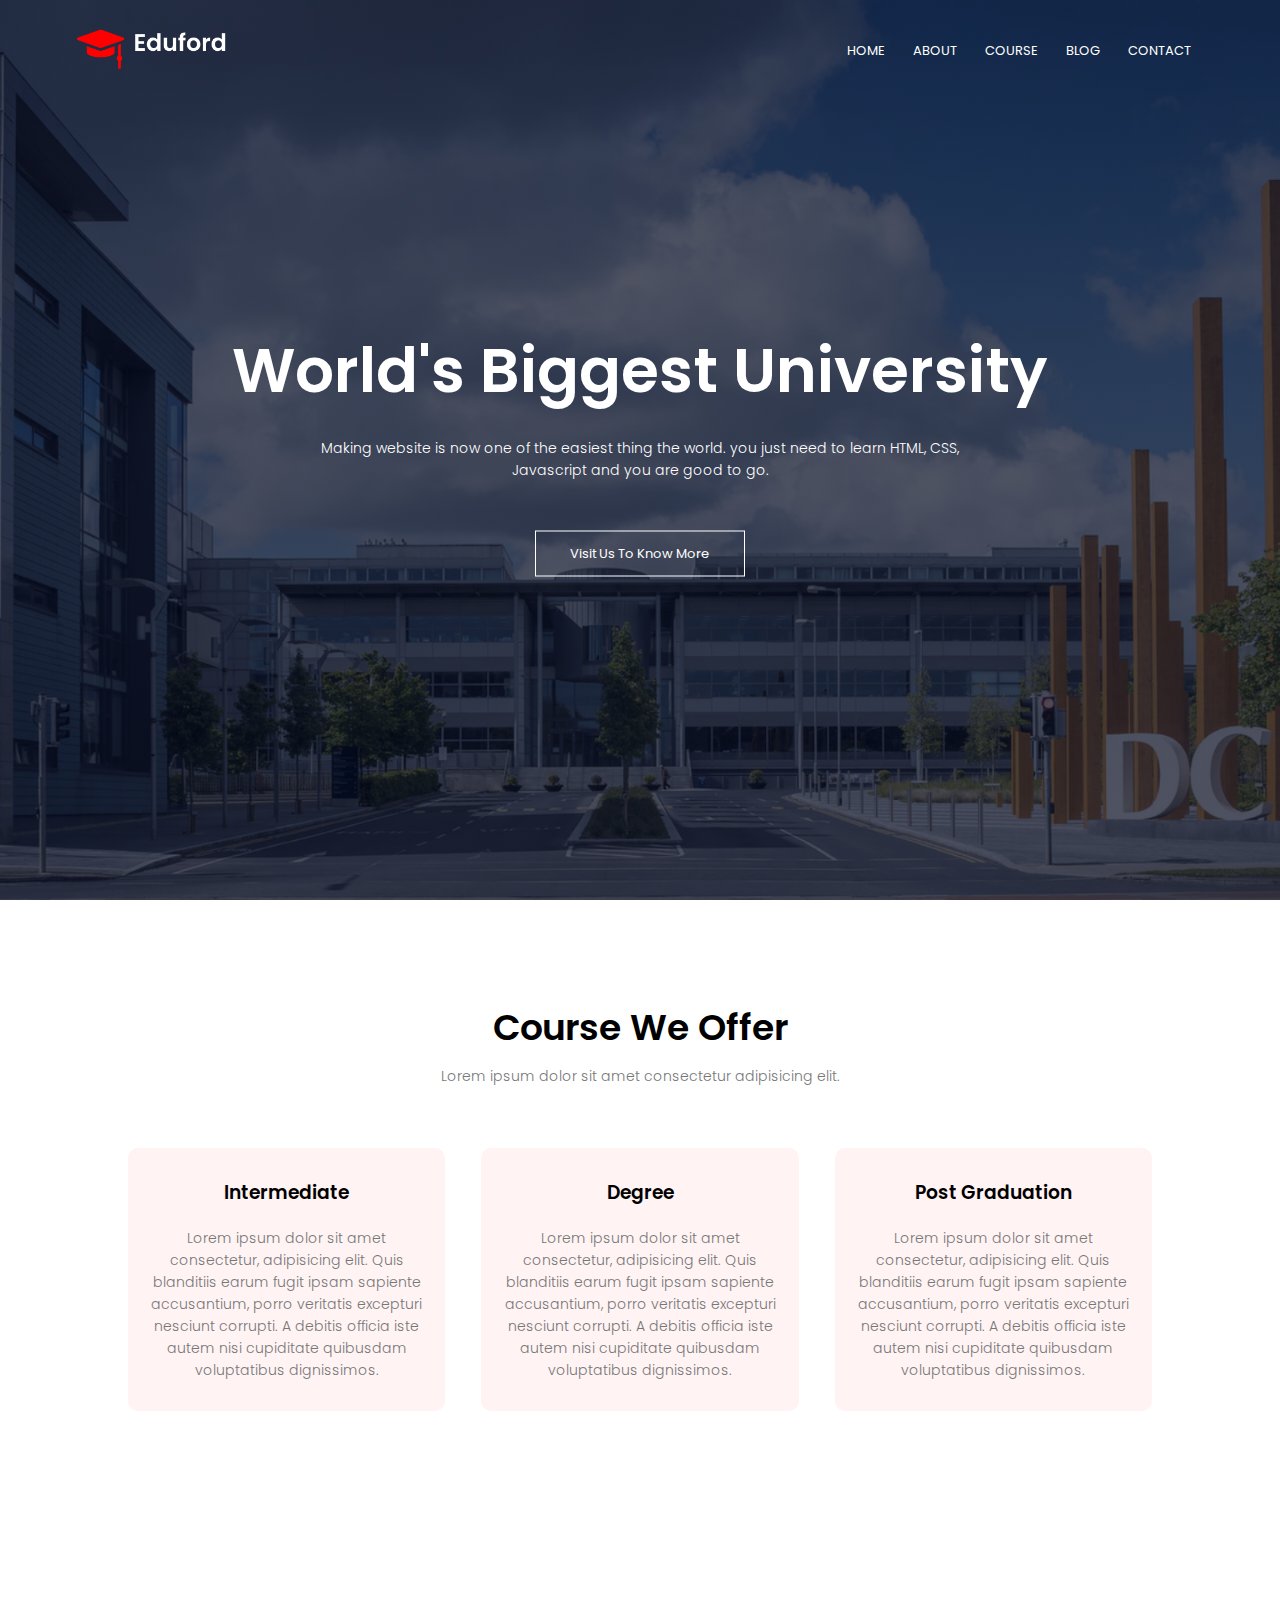
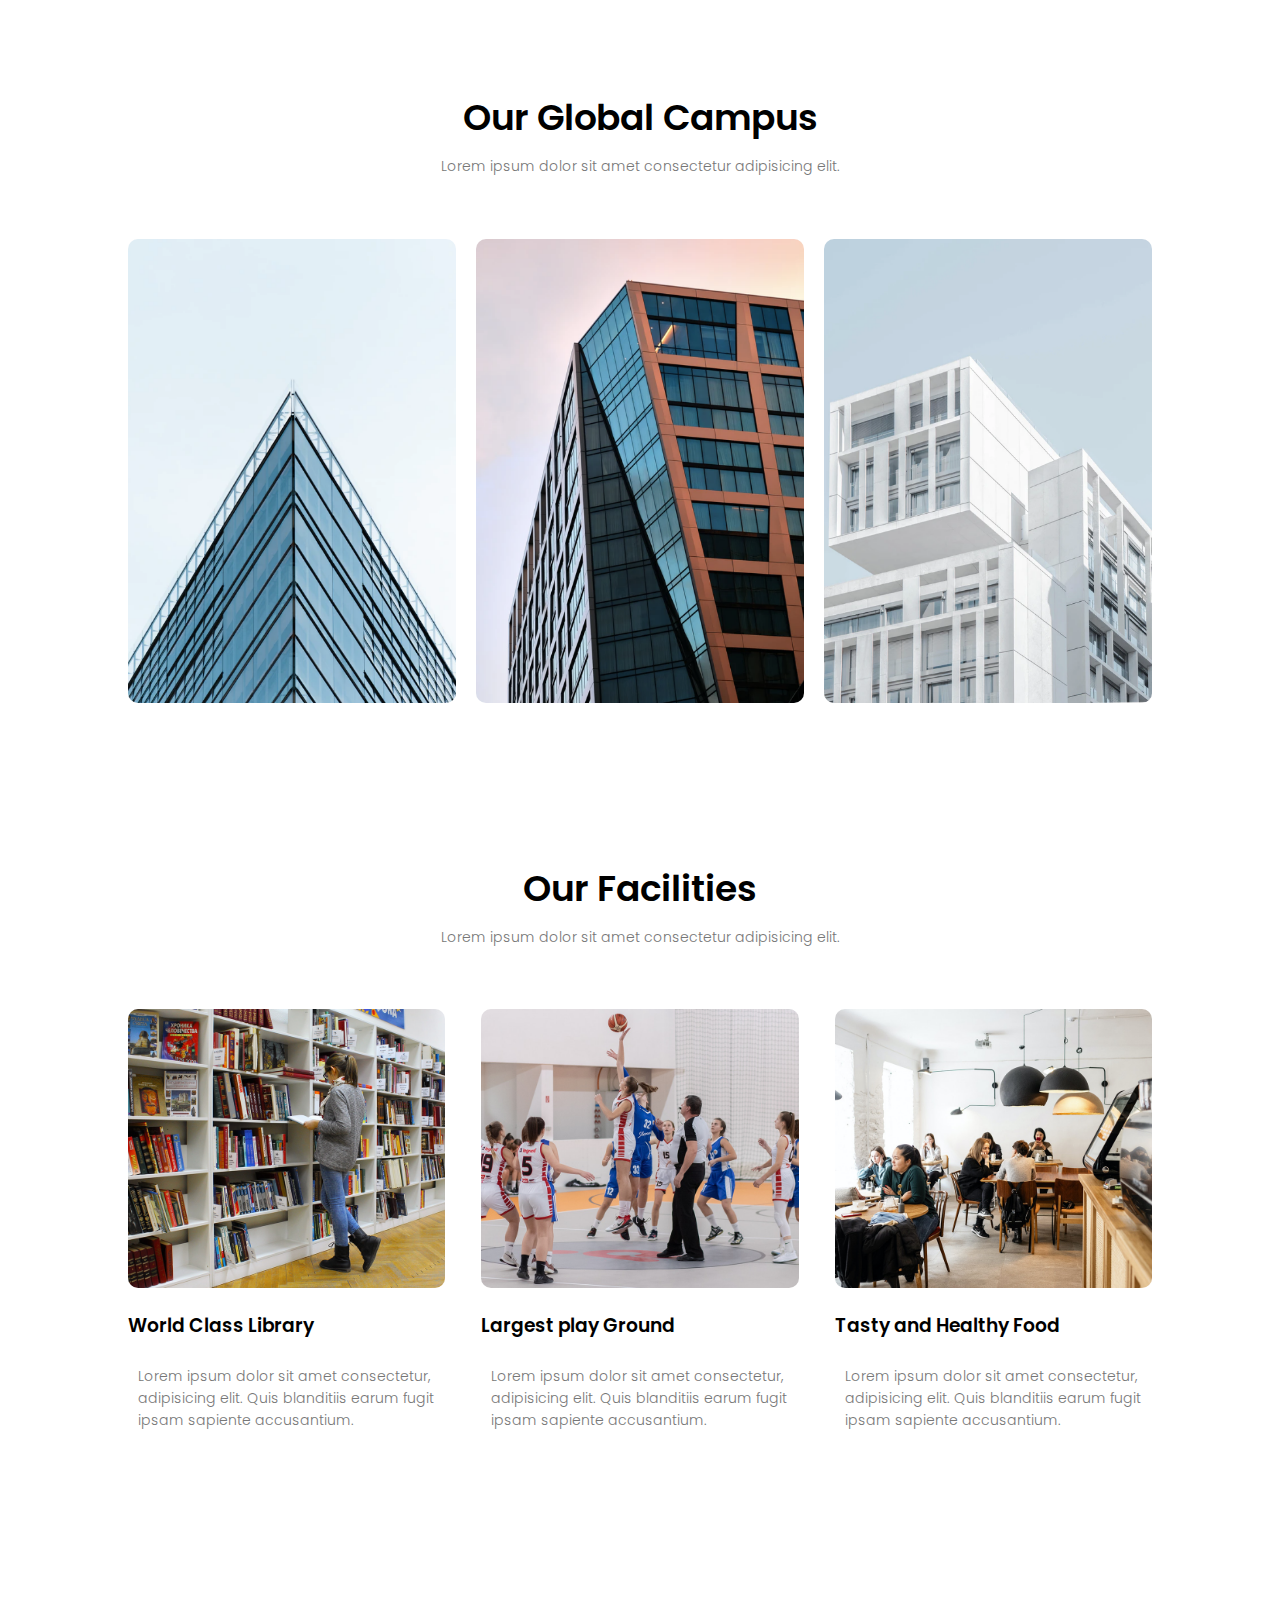
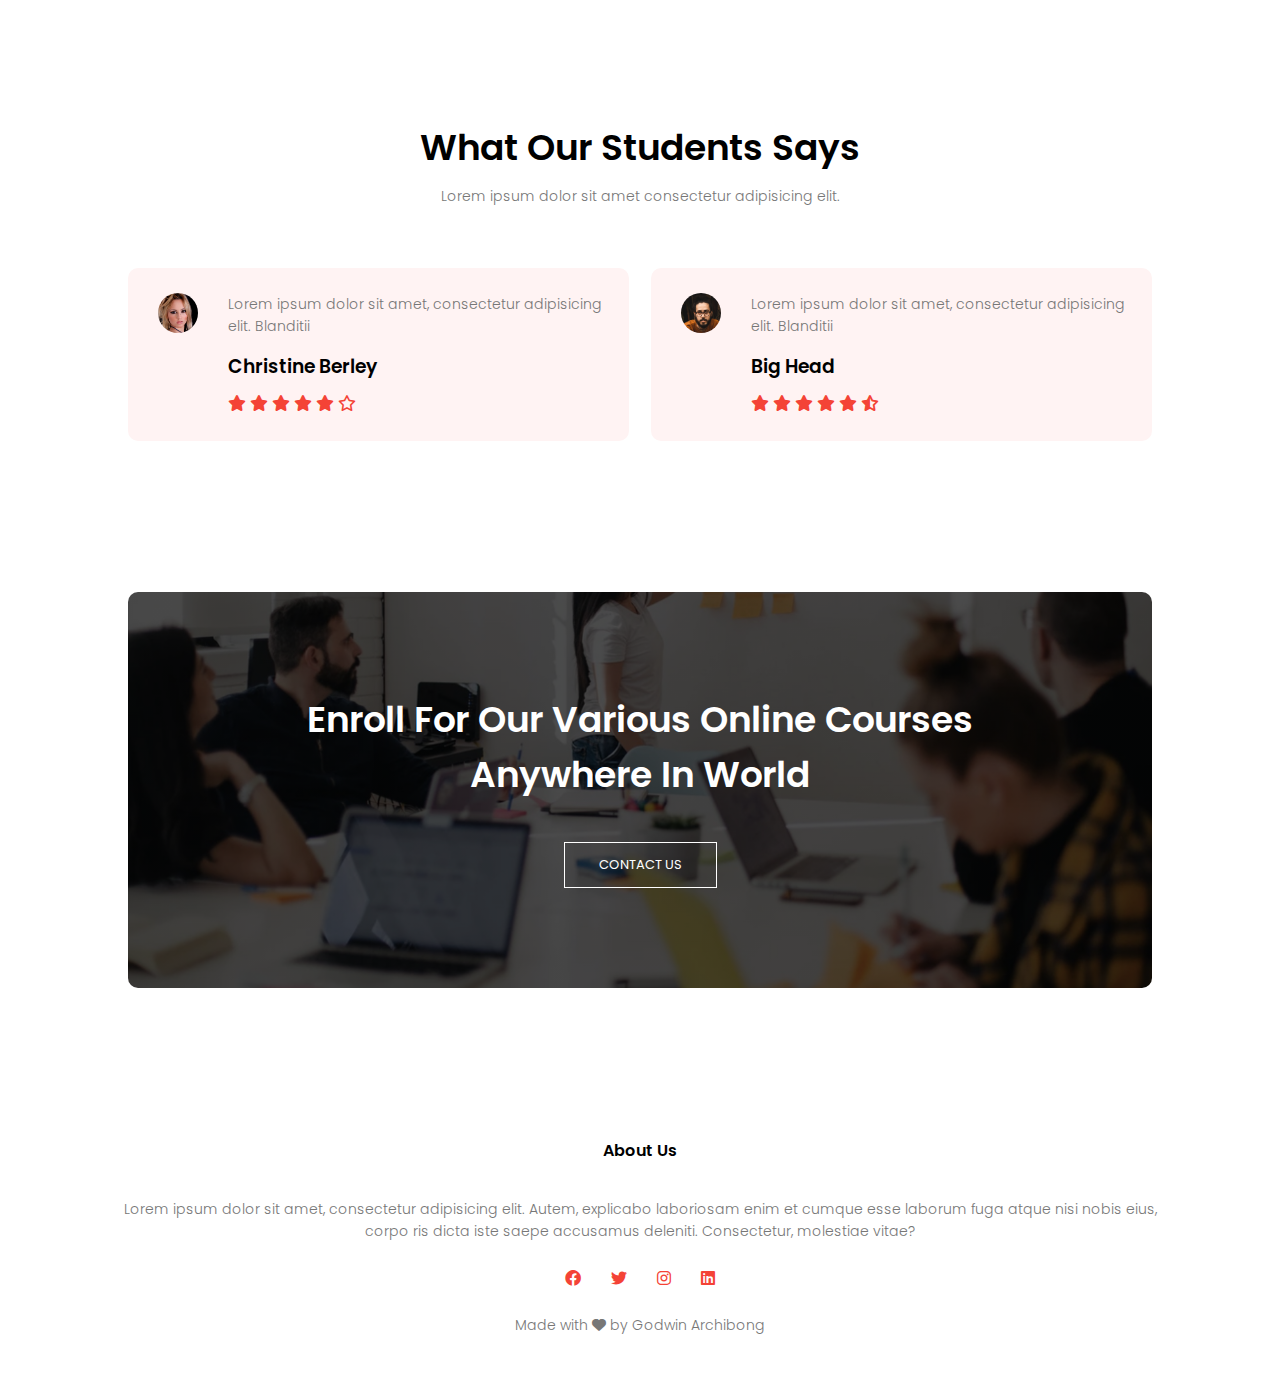
<file: index.html>
<!DOCTYPE html>
<html lang="en">
<head>
    <meta charset="UTF-8">
    <meta http-equiv="X-UA-Compatible" content="IE=edge">
    <meta name="viewport" content="width=device-width, initial-scale=1.0">
    <link rel="stylesheet" href="/style.css">
    <link rel="stylesheet" href="/all.css">
    <title>Ochiwin Uni</title>
</head>
<body>
    <section class="header">
        <nav>
            <a href="index.html"><img src="/img/logo.png" ></a>
            <div class="nav-links" id="navLinks">
                <i class="fa fa-xmark" onclick="hideMenu()"></i>
                <ul>
                    <li><a href="index.html">HOME</a></li>
                    <li><a href="about.html">ABOUT</a></li>
                    <li><a href="course.html">COURSE</a></li>
                    <li><a href="Blog.html">BLOG</a></li>
                    <li><a href="Contact.html">CONTACT</a></li>
                </ul>
            </div>
            <i class="fa fa-bars" onclick="showMenu()" ></i>
        </nav>
        <!--NAV CLOSING----------->

        <div class="text-box">
            <h1>World's Biggest University</h1>
            <p>
                Making website is now one of the easiest thing the world. you
                just need to learn HTML, CSS, <br> Javascript and you are good to go.

            </p>
            <a href="" class="hero-btn">Visit Us To Know More</a>
        </div>
    </section>

    <!-- ----course -->

    <section class="course">
        <h1>Course We Offer</h1>
        <p>Lorem ipsum dolor sit amet consectetur adipisicing elit. </p>

        <div class="row">
            <div class="course-col">
                <h3>Intermediate</h3>
                <p>
                    Lorem ipsum dolor sit amet consectetur,
                     adipisicing elit. Quis blanditiis earum fugit ipsam sapiente accusantium,
                      porro veritatis excepturi nesciunt corrupti. 
                      A debitis officia iste autem nisi cupiditate quibusdam voluptatibus dignissimos.
                </p>
            </div>

            <div class="course-col">
                <h3>Degree</h3>
                <p>
                    Lorem ipsum dolor sit amet consectetur,
                     adipisicing elit. Quis blanditiis earum fugit ipsam sapiente accusantium,
                      porro veritatis excepturi nesciunt corrupti. 
                      A debitis officia iste autem nisi cupiditate quibusdam voluptatibus dignissimos.
                </p>
            </div>

            <div class="course-col">
                <h3>Post Graduation</h3>
                <p>
                    Lorem ipsum dolor sit amet consectetur,
                     adipisicing elit. Quis blanditiis earum fugit ipsam sapiente accusantium,
                      porro veritatis excepturi nesciunt corrupti. 
                      A debitis officia iste autem nisi cupiditate quibusdam voluptatibus dignissimos.
                </p>
            </div>
        </div>
    </section>

    <!-- -----Campus---- -->

    <section class="campus"> 
        <h1>Our Global Campus</h1>
        <p>Lorem ipsum dolor sit amet consectetur adipisicing elit. </p>

        <div class="row">
            <div class="campus-col">
                <img src="/img/london.png" >
                <div class="layer">
                    <h3>IKEJA</h3>
                </div>
            </div>

            <div class="campus-col">
                <img src="/img/newyork.png" >
                <div class="layer">
                    <h3>FESTAC</h3>
                </div>
            </div>

            <div class="campus-col">
                <img src="/img/washington.png" >
                <div class="layer">
                    <h3>AJAH</h3>
                </div>
            </div>
        </div>

    </section>

    <!-- ----Facilities------------ -->

    <section class="facilities">
        <h1>Our Facilities</h1>
        <p>Lorem ipsum dolor sit amet consectetur adipisicing elit. </p>

        <div class="row">
            <div class="facilities-col">
                <img src="/img/library.png" >
                <h3>World Class Library</h3>
                <p>
                    Lorem ipsum dolor sit amet consectetur,
                     adipisicing elit. Quis blanditiis earum fugit ipsam sapiente accusantium. </p>
            </div>

            <div class="facilities-col">
                <img src="/img/basketball.png" >
                <h3>Largest play Ground</h3>
                <p>
                    Lorem ipsum dolor sit amet consectetur,
                     adipisicing elit. Quis blanditiis earum fugit ipsam sapiente accusantium. </p>
            </div>

            <div class="facilities-col">
                <img src="/img/cafeteria.png" >
                <h3>Tasty and Healthy Food</h3>
                <p>
                    Lorem ipsum dolor sit amet consectetur,
                     adipisicing elit. Quis blanditiis earum fugit ipsam sapiente accusantium. </p>
            </div>
        </div>
    </section>

    <!-- --===testimoials===--- -->

    <section class="testimonials">
        <h1>What Our Students Says</h1>
        <p>Lorem ipsum dolor sit amet consectetur adipisicing elit. </p>

        <div class="row">
            <div class="testimonial-col">
                <img src="img/user1.jpg">
                <div>
                    <p>
                        Lorem ipsum dolor sit amet, consectetur adipisicing elit. Blanditii

                    </p>
                    <h3>Christine Berley</h3>
                    <i class="fa-solid fa-star"></i>
                    <i class="fa-solid fa-star"></i>
                    <i class="fa-solid fa-star"></i>
                    <i class="fa-solid fa-star"></i>
                    <i class="fa-solid fa-star"></i>
                    <i class="fa-regular fa-star"></i>
                </div>
            </div>

            <div class="testimonial-col">
                <img src="img/user2.jpg">
                <div>
                    <p>
                        Lorem ipsum dolor sit amet, consectetur adipisicing elit. Blanditii

                    </p>
                    <h3>Big Head</h3>
                    <i class="fa-solid fa-star"></i>
                    <i class="fa-solid fa-star"></i>
                    <i class="fa-solid fa-star"></i>
                    <i class="fa-solid fa-star"></i>
                    <i class="fa-solid fa-star"></i>
                    <i class="fa-solid fa-star-half-stroke"></i>
                </div>
            </div>
        </div>

    </section>

    <!-- ----Call To Action----- -->

    <section class="cta">
        <h1>Enroll For Our Various Online Courses <br> Anywhere In
            World
        </h1>
        <a href="" class="hero-btn">CONTACT US</a>
    </section>


    <!-- -------Footer----- -->

    <section class="footer">
        <h4>About Us</h4>
        <p>
            Lorem ipsum dolor sit amet, consectetur adipisicing elit. Autem, explicabo laboriosam enim et cumque  esse laborum fuga atque nisi nobis eius, <br> corpo
            ris dicta iste saepe accusamus deleniti. Consectetur, molestiae vitae?
        </p>

        <div class="icons">
            <i class="fa-brands fa-facebook"></i>
            <i class="fa-brands fa-twitter"></i>
            <i class="fa-brands fa-instagram"></i>
            <i class="fa-brands fa-linkedin"></i>
        </div>
        <p>Made with <i class="fa-solid fa-heart"></i> by Godwin Archibong</p>
    </section>
    










<!----JavaScript for Toggle Menu---->

    <script>
        var navLinks = document.getElementById("navLinks");

        function showMenu(){
            navLinks.style.right = "0";
        }

        
        function hideMenu(){
            navLinks.style.right = "-200px";
        }
    </script>
</body>
</html>
</file>
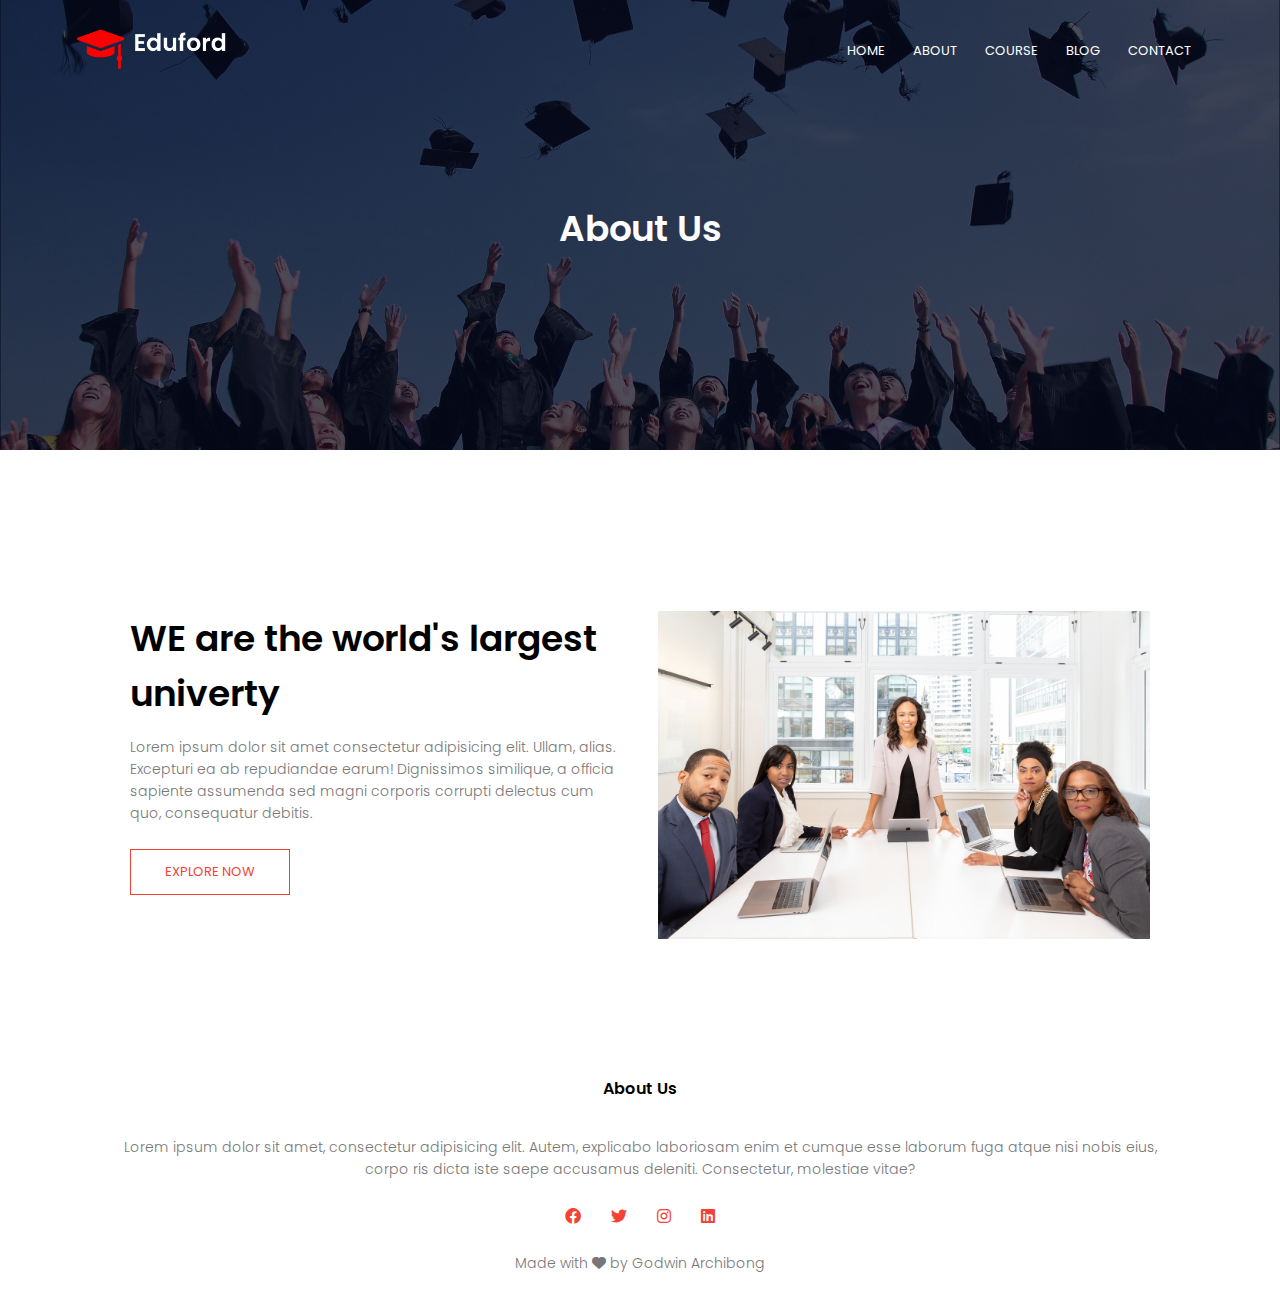
<file: About.html>
<!DOCTYPE html>
<html lang="en">
<head>
    <meta charset="UTF-8">
    <meta http-equiv="X-UA-Compatible" content="IE=edge">
    <meta name="viewport" content="width=device-width, initial-scale=1.0">
    <link rel="stylesheet" href="/style.css">
    <link rel="stylesheet" href="/all.css">
    <title>Ochiwin Uni/About Us</title>
</head>
<body>
    <section class="sub-header">
        <nav>
            <a href="index.html"><img src="/img/logo.png" ></a>
            <div class="nav-links" id="navLinks">
                <i class="fa fa-xmark" onclick="hideMenu()"></i>
                <ul>
                    <li><a href="index.html">HOME</a></li>
                    <li><a href="">ABOUT</a></li>
                    <li><a href="course.html">COURSE</a></li>
                    <li><a href="Blog.html">BLOG</a></li>
                    <li><a href="Contact.html">CONTACT</a></li>
                </ul>
            </div>
            <i class="fa fa-bars" onclick="showMenu()" ></i>
        </nav>
        <!--NAV CLOSING----------->
        <h1>About Us</h1>
    </section>

    <section class="about-us">
        <div class="row">
            <div class="about-col"> 
                <h1>WE are the world's largest univerty</h1>
                <p>
                    Lorem ipsum dolor sit amet consectetur adipisicing elit. Ullam, alias.
                     Excepturi ea ab repudiandae earum! Dignissimos similique,
                     a officia sapiente assumenda sed magni corporis corrupti delectus cum quo,
                      consequatur debitis.
                </p>
                <a href="" class="hero-btn red-btn">EXPLORE NOW</a>
            </div>

            <div class="about-col">
                <img src="img/about.jpg" >
            </div>
        </div>
    </section>



    <!-- -------Footer----- -->

    <section class="footer">
        <h4>About Us</h4>
        <p>
            Lorem ipsum dolor sit amet, consectetur adipisicing elit. Autem, explicabo laboriosam enim et cumque  esse laborum fuga atque nisi nobis eius, <br> corpo
            ris dicta iste saepe accusamus deleniti. Consectetur, molestiae vitae?
        </p>

        <div class="icons">
            <i class="fa-brands fa-facebook"></i>
            <i class="fa-brands fa-twitter"></i>
            <i class="fa-brands fa-instagram"></i>
            <i class="fa-brands fa-linkedin"></i>
        </div>
        <p>Made with <i class="fa-solid fa-heart"></i> by Godwin Archibong</p>
    </section>
    










<!----JavaScript for Toggle Menu---->

    <script>
        var navLinks = document.getElementById("navLinks");

        function showMenu(){
            navLinks.style.right = "0";
        }

        
        function hideMenu(){
            navLinks.style.right = "-200px";
        }
    </script>
</body>
</html>
</file>
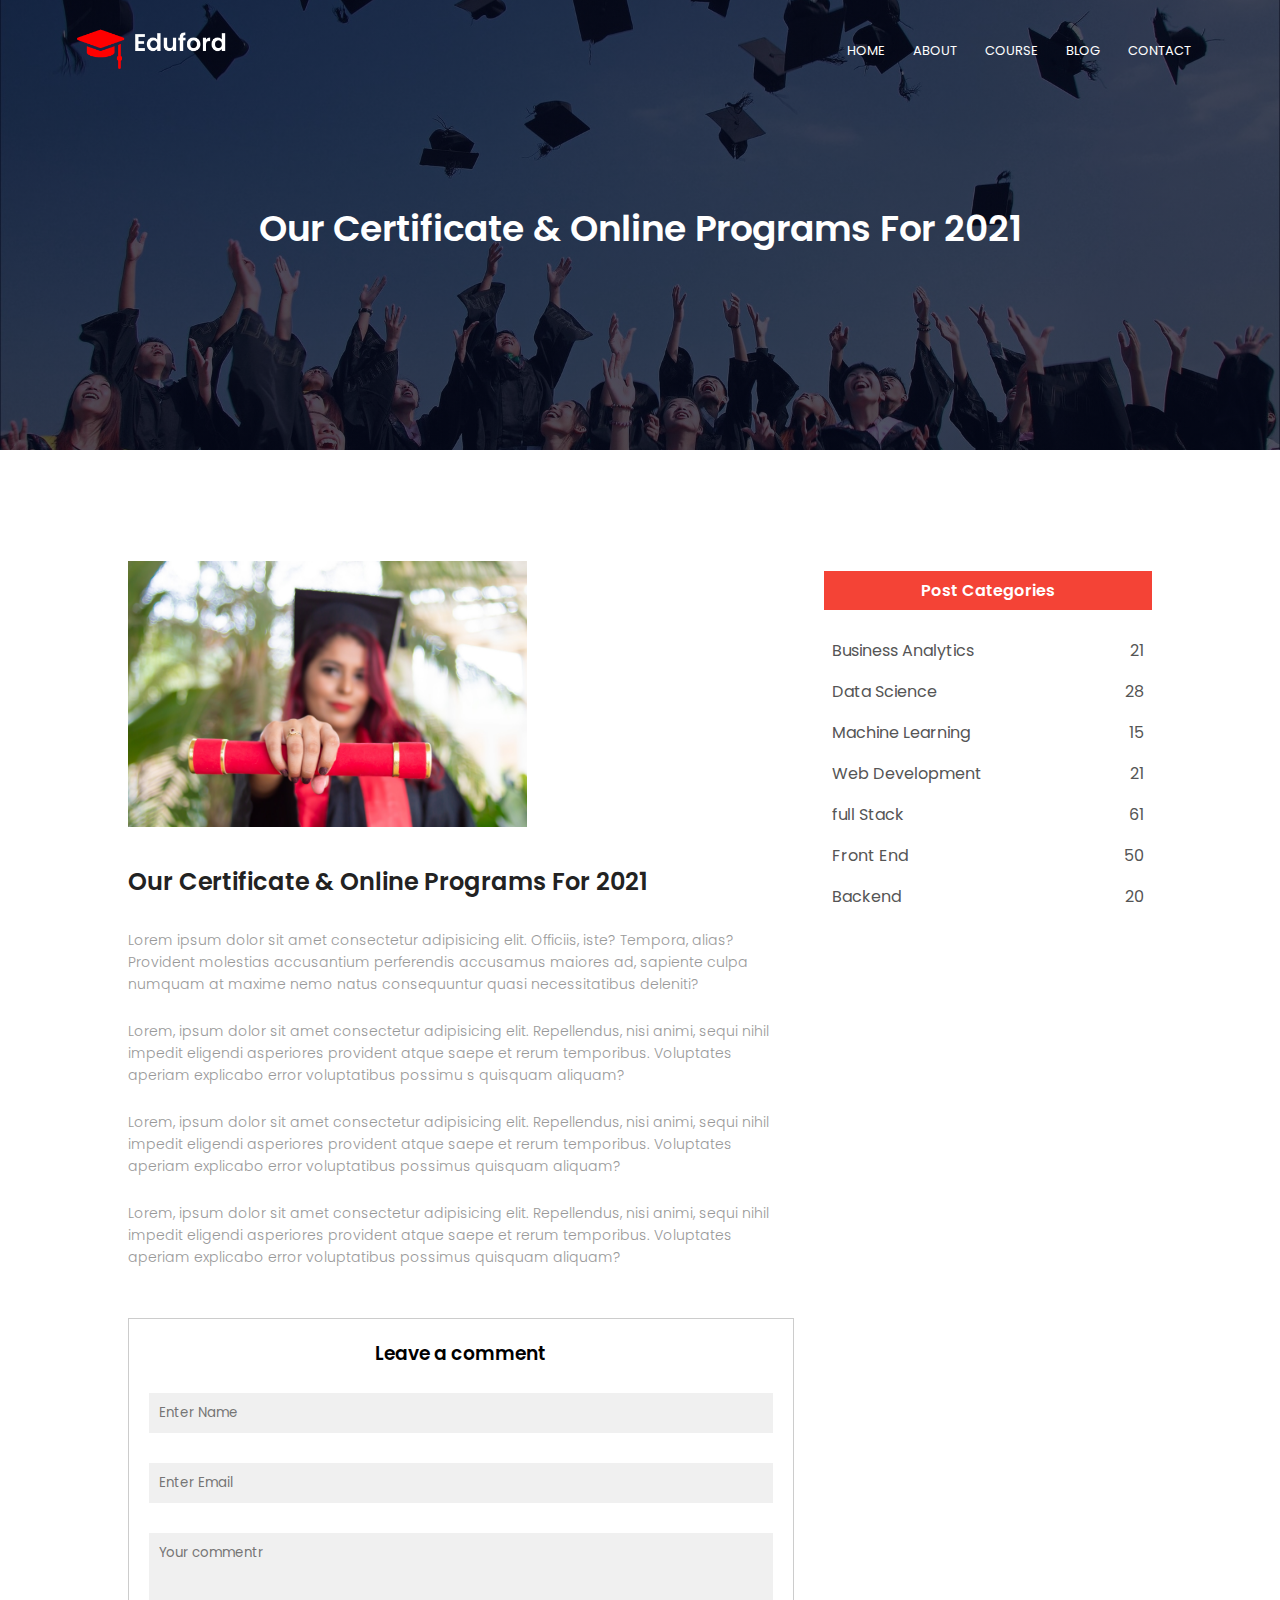
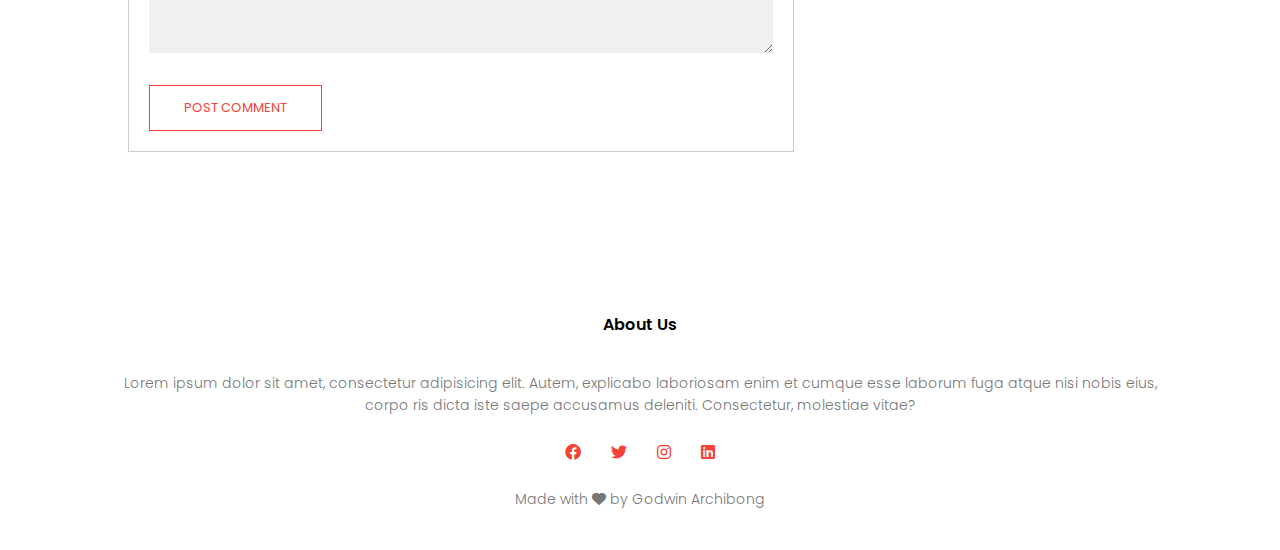
<file: Blog.html>
<!DOCTYPE html>
<html lang="en">
<head>
    <meta charset="UTF-8">
    <meta http-equiv="X-UA-Compatible" content="IE=edge">
    <meta name="viewport" content="width=device-width, initial-scale=1.0">
    <link rel="stylesheet" href="/style.css">
    <link rel="stylesheet" href="/all.css">
    <title>Ochiwin Uni/About Us</title>
</head>
<body>
    <section class="sub-header">
        <nav>
            <a href="index.html"><img src="/img/logo.png" ></a>
            <div class="nav-links" id="navLinks">
                <i class="fa fa-xmark" onclick="hideMenu()"></i>
                <ul>
                    <li><a href="index.html">HOME</a></li>
                    <li><a href="About.html">ABOUT</a></li>
                    <li><a href="course.html">COURSE</a></li>
                    <li><a href="Blog.html">BLOG</a></li>
                    <li><a href="Contact.html">CONTACT</a></li>
                </ul>
            </div>
            <i class="fa fa-bars" onclick="showMenu()" ></i>
        </nav>
        <!--NAV CLOSING----------->
        <h1>Our Certificate & Online Programs For 2021 </h1>

    </section>

    <!-- ------blog page content------- -->

    <section class="blog-content">
        <div class="row">
            <div class="blog-left">
                <img src="img/certificate.jpg" >
                <h2>Our Certificate & Online Programs For 2021</h2>
                <p>
                    Lorem ipsum dolor sit amet consectetur adipisicing elit.
                     Officiis, iste? Tempora, alias?
                     Provident molestias accusantium perferendis accusamus maiores ad, 
                    sapiente culpa numquam at maxime nemo natus consequuntur 
                    quasi necessitatibus deleniti?
                </p>
                <br>
                <p>
                    Lorem, ipsum dolor sit amet consectetur adipisicing elit.
                     Repellendus, nisi animi, sequi nihil
                     impedit eligendi asperiores provident atque saepe et
                      rerum temporibus.
                     Voluptates aperiam explicabo error voluptatibus possimu
                     s quisquam aliquam?
                </p>
                <br>
                <p>
                    Lorem, ipsum dolor sit amet consectetur adipisicing elit.
                     Repellendus, nisi animi, sequi nihil
                     impedit eligendi asperiores provident atque saepe 
                     et rerum temporibus.
                     Voluptates aperiam explicabo error voluptatibus
                      possimus quisquam aliquam?
                </p>
                <br>
                <p>
                    Lorem, ipsum dolor sit amet consectetur adipisicing elit.
                     Repellendus, nisi animi, sequi nihil
                     impedit eligendi asperiores provident atque saepe et
                      rerum temporibus.
                     Voluptates aperiam explicabo error voluptatibus
                      possimus quisquam aliquam?
                </p>

                <div class="comment-box">
                    <h3>Leave a comment</h3>

                    <form class="comment-form">
                        <input type="text" placeholder="Enter Name">
                        <input type="email" placeholder="Enter Email">
                        <textarea rows="5" placeholder="Your commentr"></textarea>
                        <button type="submit" class="hero-btn red-btn">POST COMMENT</button>
                    </form>
                </div>
            </div>

            <div class="blog-right">
                <h3>Post Categories</h3>
                <div>
                    <span>Business Analytics</span>
                    <span>21</span>
                </div>
                <div>
                    <span>Data Science</span>
                    <span>28</span>
                </div>
                <div>
                    <span>Machine Learning</span>
                    <span>15</span>
                </div>
                <div>
                    <span>Web Development</span>
                    <span>21</span>
                </div>
                <div>
                    <span>full Stack</span>
                    <span>61</span>
                </div>
                <div>
                    <span>Front End</span>
                    <span>50</span>
                </div>
                <div>
                    <span>Backend </span>
                    <span>20</span>
                </div>
            </div>
        </div>
    </section>




    <!-- -------Footer----- -->

    <section class="footer">
        <h4>About Us</h4>
        <p>
            Lorem ipsum dolor sit amet, consectetur adipisicing elit. Autem, explicabo laboriosam enim et cumque  esse laborum fuga atque nisi nobis eius, <br> corpo
            ris dicta iste saepe accusamus deleniti. Consectetur, molestiae vitae?
        </p>

        <div class="icons">
            <i class="fa-brands fa-facebook"></i>
            <i class="fa-brands fa-twitter"></i>
            <i class="fa-brands fa-instagram"></i>
            <i class="fa-brands fa-linkedin"></i>
        </div>
        <p>Made with <i class="fa-solid fa-heart"></i> by Godwin Archibong</p>
    </section>
    










<!----JavaScript for Toggle Menu---->

    <script>
        var navLinks = document.getElementById("navLinks");

        function showMenu(){
            navLinks.style.right = "0";
        }

        
        function hideMenu(){
            navLinks.style.right = "-200px";
        }
    </script>
</body>
</html>
</file>
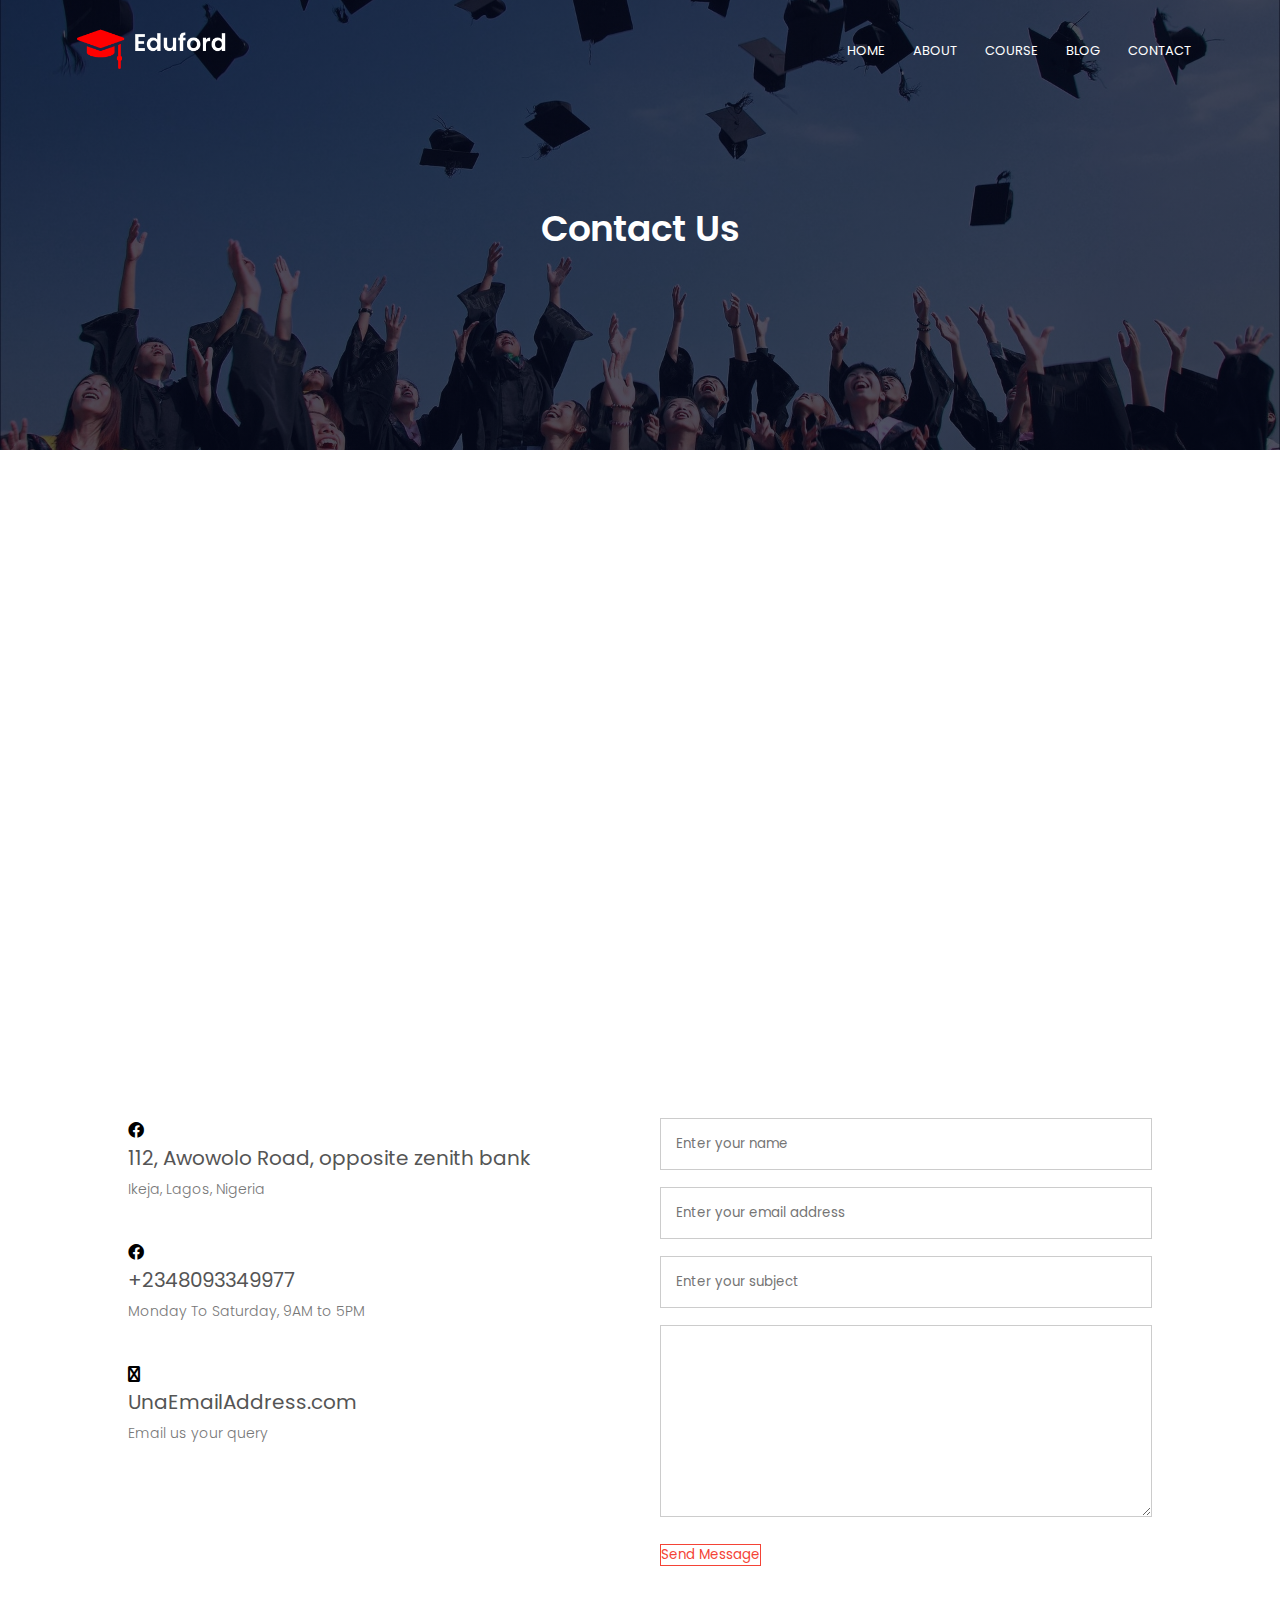
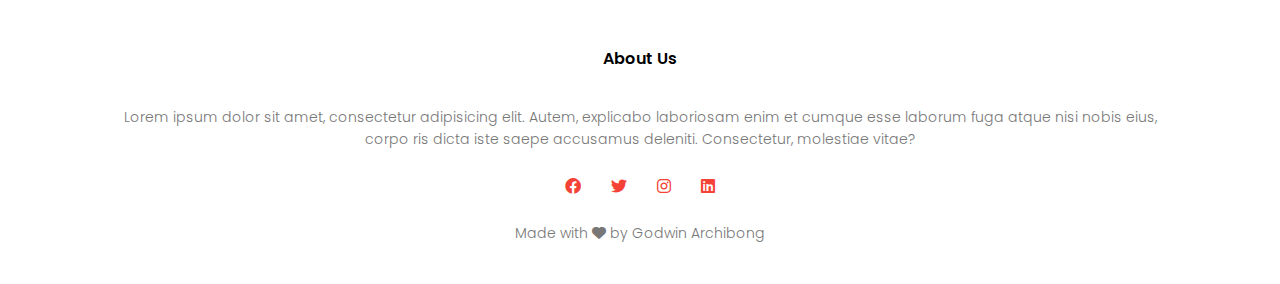
<file: Contact.html>
<!DOCTYPE html>
<html lang="en">
<head>
    <meta charset="UTF-8">
    <meta http-equiv="X-UA-Compatible" content="IE=edge">
    <meta name="viewport" content="width=device-width, initial-scale=1.0">
    <link rel="stylesheet" href="/style.css">
    <link rel="stylesheet" href="/all.css">
    <title>Ochiwin Uni/About Us</title>
</head>
<body>
    <section class="sub-header">
        <nav>
            <a href="index.html"><img src="/img/logo.png" ></a>
            <div class="nav-links" id="navLinks">
                <i class="fa fa-xmark" onclick="hideMenu()"></i>
                <ul>
                    <li><a href="index.html">HOME</a></li>
                    <li><a href="">ABOUT</a></li>
                    <li><a href="course.html">COURSE</a></li>
                    <li><a href="Blog.html">BLOG</a></li>
                    <li><a href="">CONTACT</a></li>
                </ul>
            </div>
            <i class="fa fa-bars" onclick="showMenu()" ></i>
        </nav>
        <!--NAV CLOSING----------->
        <h1>Contact Us</h1>
    </section>

    <!-- -------Contact Us----- -->

    <section class="location">
        <iframe src="https://www.google.com/maps/embed?pb=!1m18!1m12!1m3!1d3963.3569219654414!2d3.3426681144497623!3d6.6024905240725555!2m3!1f0!2f0!3f0!3m2!1i1024!2i768!4f13.1!3m3!1m2!1s0x103b93f0a503f4a1%3A0xb869d82f95994b81!2sNIIT%20Education%20and%20Training%20Center%2C%20Ikeja%20branch!5e0!3m2!1sen!2sng!4v1668853231111!5m2!1sen!2sng"    width="600" height="450" style="border:0;"  allowfullscreen="" loading="lazy" referrerpolicy="no-referrer-when-downgrade"></iframe>
    </section>

    <section class="contact-us">
        <div class="row">
            <div class="contact-col">
                <div>
                    <i class="fa-brands fa-facebook"></i>
                    <span><h5>112, Awowolo Road, opposite zenith bank</h5></span>
                    <p>Ikeja, Lagos, Nigeria</p>
                </div>

                <div>
                    <i class="fa-brands fa-facebook"></i>
                    <span><h5>+2348093349977</h5></span>
                    <p>Monday To Saturday, 9AM to 5PM</p>
                </div>

                <div>
                    <i class="fa-brands fa-envelope"></i>
                    <span><h5>UnaEmailAddress.com</h5></span>
                    <p>Email us your query</p>
                </div>
            </div>
            <div class="contact-col">

                <form action="formHandler.php" method="post">
                    <input type="text" name="name" placeholder="Enter your name" required>
                    <input type="email" name="email" placeholder="Enter your email address" required>
                    <input type="text" name="subject" placeholder="Enter your subject" required>
                    <textarea rows="8" name="message"></textarea>
                    <button type="submit" class="here-btn red-btn">Send Message</button>
                </form>
            </div>
        </div>
    </section>





    <!-- -------Footer----- -->

    <section class="footer">
        <h4>About Us</h4>
        <p>
            Lorem ipsum dolor sit amet, consectetur adipisicing elit. Autem, explicabo laboriosam enim et cumque  esse laborum fuga atque nisi nobis eius, <br> corpo
            ris dicta iste saepe accusamus deleniti. Consectetur, molestiae vitae?
        </p>

        <div class="icons">
            <i class="fa-brands fa-facebook"></i>
            <i class="fa-brands fa-twitter"></i>
            <i class="fa-brands fa-instagram"></i>
            <i class="fa-brands fa-linkedin"></i>
        </div>
        <p>Made with <i class="fa-solid fa-heart"></i> by Godwin Archibong</p>
    </section>
    










<!----JavaScript for Toggle Menu---->

    <script>
        var navLinks = document.getElementById("navLinks");

        function showMenu(){
            navLinks.style.right = "0";
        }

        
        function hideMenu(){
            navLinks.style.right = "-200px";
        }
    </script>
</body>
</html>
</file>
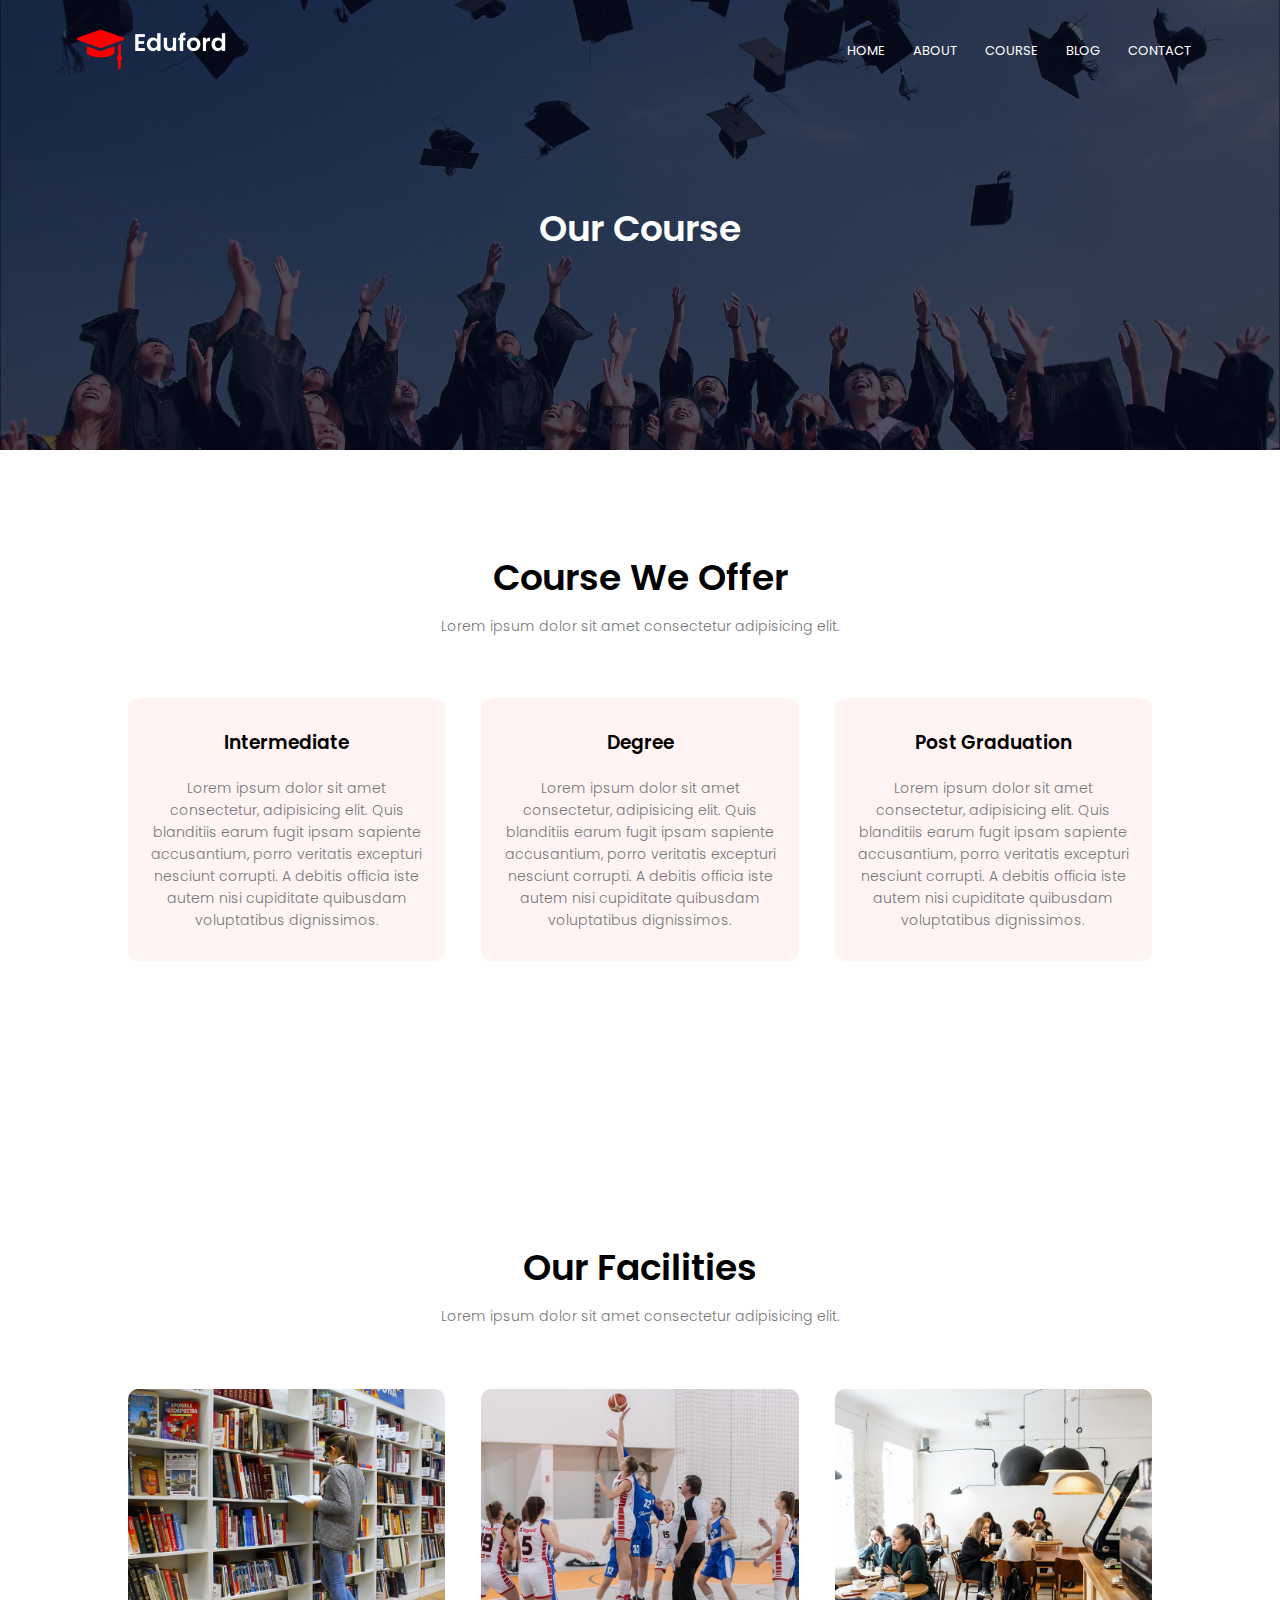
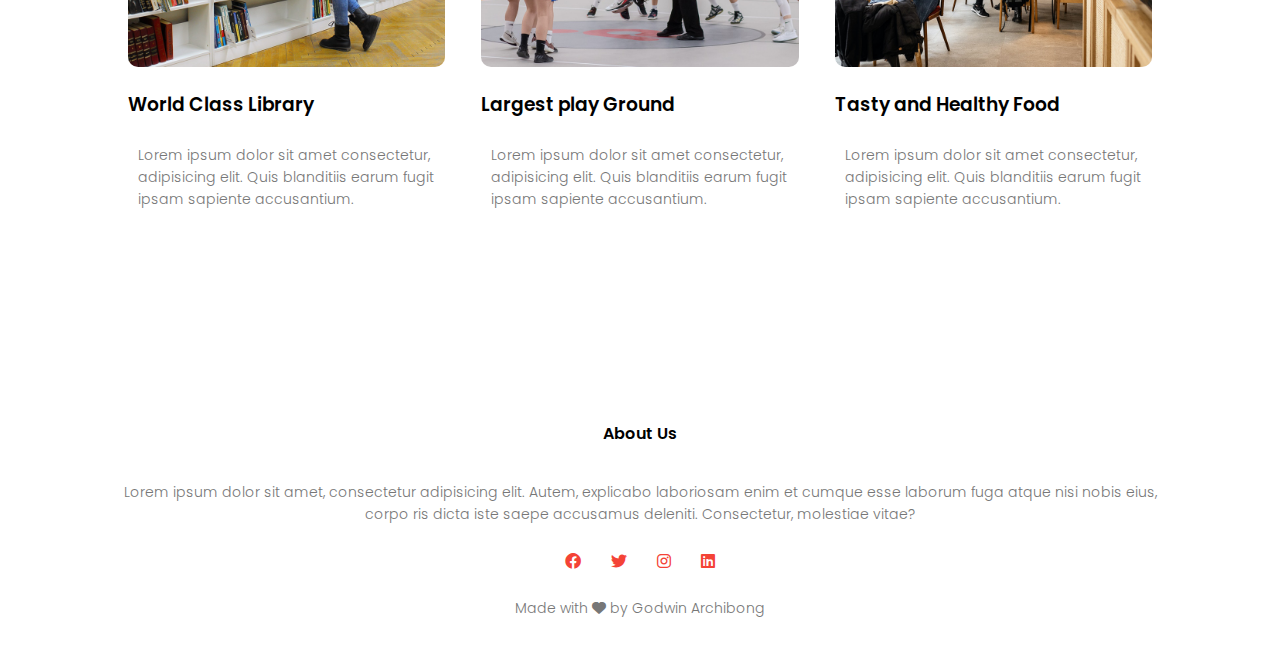
<file: course.html>
<!DOCTYPE html>
<html lang="en">
<head>
    <meta charset="UTF-8">
    <meta http-equiv="X-UA-Compatible" content="IE=edge">
    <meta name="viewport" content="width=device-width, initial-scale=1.0">
    <link rel="stylesheet" href="/style.css">
    <link rel="stylesheet" href="/all.css">
    <title>Ochiwin Uni/About Us</title>
</head>
<body>
    <section class="sub-header">
        <nav>
            <a href="index.html"><img src="/img/logo.png" ></a>
            <div class="nav-links" id="navLinks">
                <i class="fa fa-xmark" onclick="hideMenu()"></i>
                <ul>
                    <li><a href="index.html">HOME</a></li>
                    <li><a href="About.html">ABOUT</a></li>
                    <li><a href="course.html">COURSE</a></li>
                    <li><a href="Blog.html">BLOG</a></li>
                    <li><a href="Contact.html">CONTACT</a></li>
                </ul>
            </div>
            <i class="fa fa-bars" onclick="showMenu()" ></i>
        </nav>
        <!--NAV CLOSING----------->
        <h1>Our Course</h1>
    </section>

    <section class="course">
        <h1>Course We Offer</h1>
        <p>Lorem ipsum dolor sit amet consectetur adipisicing elit. </p>

        <div class="row">
            <div class="course-col">
                <h3>Intermediate</h3>
                <p>
                    Lorem ipsum dolor sit amet consectetur,
                     adipisicing elit. Quis blanditiis earum fugit ipsam sapiente accusantium,
                      porro veritatis excepturi nesciunt corrupti. 
                      A debitis officia iste autem nisi cupiditate quibusdam voluptatibus dignissimos.
                </p>
            </div>

            <div class="course-col">
                <h3>Degree</h3>
                <p>
                    Lorem ipsum dolor sit amet consectetur,
                     adipisicing elit. Quis blanditiis earum fugit ipsam sapiente accusantium,
                      porro veritatis excepturi nesciunt corrupti. 
                      A debitis officia iste autem nisi cupiditate quibusdam voluptatibus dignissimos.
                </p>
            </div>

            <div class="course-col">
                <h3>Post Graduation</h3>
                <p>
                    Lorem ipsum dolor sit amet consectetur,
                     adipisicing elit. Quis blanditiis earum fugit ipsam sapiente accusantium,
                      porro veritatis excepturi nesciunt corrupti. 
                      A debitis officia iste autem nisi cupiditate quibusdam voluptatibus dignissimos.
                </p>
            </div>
        </div>
    </section>

    <!-- ----Facilities------------ -->

    <section class="facilities">
        <h1>Our Facilities</h1>
        <p>Lorem ipsum dolor sit amet consectetur adipisicing elit. </p>

        <div class="row">
            <div class="facilities-col">
                <img src="/img/library.png" >
                <h3>World Class Library</h3>
                <p>
                    Lorem ipsum dolor sit amet consectetur,
                     adipisicing elit. Quis blanditiis earum fugit ipsam sapiente accusantium. </p>
            </div>

            <div class="facilities-col">
                <img src="/img/basketball.png" >
                <h3>Largest play Ground</h3>
                <p>
                    Lorem ipsum dolor sit amet consectetur,
                     adipisicing elit. Quis blanditiis earum fugit ipsam sapiente accusantium. </p>
            </div>

            <div class="facilities-col">
                <img src="/img/cafeteria.png" >
                <h3>Tasty and Healthy Food</h3>
                <p>
                    Lorem ipsum dolor sit amet consectetur,
                     adipisicing elit. Quis blanditiis earum fugit ipsam sapiente accusantium. </p>
            </div>
        </div>
    </section>




    <!-- -------Footer----- -->

    <section class="footer">
        <h4>About Us</h4>
        <p>
            Lorem ipsum dolor sit amet, consectetur adipisicing elit. Autem, explicabo laboriosam enim et cumque  esse laborum fuga atque nisi nobis eius, <br> corpo
            ris dicta iste saepe accusamus deleniti. Consectetur, molestiae vitae?
        </p>

        <div class="icons">
            <i class="fa-brands fa-facebook"></i>
            <i class="fa-brands fa-twitter"></i>
            <i class="fa-brands fa-instagram"></i>
            <i class="fa-brands fa-linkedin"></i>
        </div>
        <p>Made with <i class="fa-solid fa-heart"></i> by Godwin Archibong</p>
    </section>
    










<!----JavaScript for Toggle Menu---->

    <script>
        var navLinks = document.getElementById("navLinks");

        function showMenu(){
            navLinks.style.right = "0";
        }

        
        function hideMenu(){
            navLinks.style.right = "-200px";
        }
    </script>
</body>
</html>
</file>
<file: style.css>
@import url('https://fonts.googleapis.com/css2?family=Poppins:wght@300;400;500;600;700;800&display=swap');


*{
    margin: 0;
    padding: 0;
    font-family: 'poppins', sans-serif;
}

.header{
    min-height: 100vh;
    width: 100%;
    background-image: linear-gradient(rgba(4,9,30,0.7),
    rgba(4,9,30,0.7)),url(img/banner.png);
    background-position: center;
    background-size: cover;
    position: relative;
}

nav{
    display: flex;
    padding: 2% 6%;
    justify-content: space-between;
    align-items: center;
}

nav img{
    width: 150px;
}

.nav-links{
    flex: 1;
    text-align: right;
}

.nav-links ul li{
    list-style: none;
    display: inline-block;
    padding: 8px 12px;
    position: relative;
}

.nav-links ul li a{
    color: #fff;
    text-decoration: none;
    font-size: 13px;
}

.nav-links ul li::after{
    content: '';
    width: 0%;
    height: 2px;
    background: #f44336;
    display: block;
    margin: auto;
    transition: 0.5s;
}

.nav-links ul li:hover::after{
    width: 100%;
}

.text-box{
    width: 90%;
    color: #fff;
    position: absolute;
    top: 50%;
    left: 50%;
    transform: translate(-50%, -50%);
    text-align: center;
}

.text-box h1 {
    font-size: 62px;
}

.text-box p{
    margin: 10px 0 40px;
    font-size: 14px;
    color: #fff;
}

.hero-btn{
    display: inline-block;
    text-decoration: none;
    color: #fff;
    border: 1px solid #fff;
    padding: 12px 34px;
    font-size: 13px;
    background: transparent;
    position: relative;
    cursor: pointer;
}

.hero-btn:hover{
    border: 1px solid #f44336;
    background: #f44336;
    transition: 1s
}

nav .fa{
    display: none;
}

/* ----------Course------ */
.course{
    width: 80%;
    margin: auto;
    text-align: center;
    padding: 100px;
}

h1{
    font-size: 36px;
    font-weight: 600;
}

p{
    color: #777;
    font-size: 14px;
    font-weight: 300;
    line-height: 22px;
    padding: 10px;
}

.row{
    margin-top: 5%;
    display: flex;
    justify-content: space-between;
}

.course-col{
    flex-basis: 31%;
    background: #fff3f3;
    border-radius: 10px;
    margin-bottom: 5%;
    padding: 20px 12px;
    box-sizing: border-box;
    transition: 0.5s;
}

h3{
    text-align: center;
    font-weight: 600;
    margin: 10px 0;
}

.course-col:hover{
    box-shadow: 0 0 20px 0px rgba(0, 0, 0, 0.2);
}

/* -----campus----- */

.campus{
    width: 80%;
    margin: auto;
    text-align: center;
    padding-top: 10%;
}

.campus-col{
    flex-basis: 32%;
    border-radius: 10px;
    margin-bottom: 30px;
    position: relative;
    overflow: hidden;
}

.campus-col img{
    width: 100%;
    display: block;
}

.layer{
    background:transparent ;
    height: 100%;
    width: 100%;
    position:absolute;
    top: 0;
    left: 0;
    transition: 0.5s;
}

.layer:hover{
    background: rgba(226, 0, 0, 0.7);
}

.layer h3{
    width: 100%;
    font-weight: 500;
    color: #fff;
    font-size: 26px;
    bottom: 0;
    left: 50%;
    transform: translate(-50%);
    position: absolute;
    opacity: 0;
    transition: 0.5s;
}

.layer:hover h3{
    bottom: 49%;
    opacity: 1;
}

/* ======facilities========= */

.facilities{
    width: 80%;
    margin: auto;
    text-align: center;
    padding: 100px;
    padding-top: 10%;
}

.facilities-col{
    flex-basis: 31%;
    border-radius: 10px;
    margin-bottom: 5%;
    text-align: left;
}

.facilities-col img{
    width: 100%;
    border-radius: 10px;
}

.facilities-col h3{
    margin-top: 16px;
    margin-bottom: 15px;
    text-align: left;
}

/* ========testimonials======== */

.testimonials{
    width: 80%;
    margin: auto;
    padding-top: 10%;
    text-align: center;
}

.testimonial-col{
    flex-basis: 44%;
    border-radius: 10px;
    margin-bottom: 5%;
    text-align: left;
    background: #fff3f3;
    padding: 25px;
    cursor: pointer;
    display: flex;
}

.testimonial-col img{
    height: 40px;
    margin-left: 5px;
    margin-right: 30px;
    border-radius: 50%;
}

.testimonial-col p{
    padding: 0;
}

.testimonial-col h3{
    margin-top: 15px;
    text-align: left;
}

.testimonial-col .fa-solid {
    color: #f44336;
}

.fa-regular{
    color: #f44336;
}

.cta{
    margin: 100px auto;
    width: 80%;
    background-image: linear-gradient(rgba(0,0,0,0.7),
    rgba(0,0,0,0.7)),url(img/banner2.jpg);
    background-position: center;
    background-size: cover;
    border-radius: 10px;
    text-align: center;
    padding: 100px 0;

}

.cta h1 {
    color: #fff;
    margin-bottom: 40px;
    padding: 0;
}

/* ------footer--------- */

.footer{
    width: 100%;
    text-align: center;
    padding: 30px 0;
}

.footer h4{
    margin-bottom: 25px;
    margin-top: 20px;
    font-weight: 600;
}

.icons .fa-brands {
    color: #f44336;
    margin: 0 13px;
    cursor: pointer;
    padding: 18px 0;
}

.icons .fa-solid{
    color: #f44336;
}


/* --------------------about Us Page-------------- */

.sub-header{
    height: 50vh;
    width: 100%;
    background-image: linear-gradient(rgba(4,9,30,0.7),
    rgba(4,9,30,0.7)),url(img/background.jpg);
    background-position: center;
    background-size: cover;
    text-align: center;
    color: #fff;
}

.sub-header h1{
    margin-top: 100px;
}

.about-us{
    width: 80%;
    margin: auto;
    padding-top: 80px;
    padding-bottom: 50px;
}

.about-col{
    flex-basis: 48%;
    padding: 30px 2px;
}

.about-col img{
    width: 100%;
}

.about-col h1{
    padding-top: 0;
}

.about-col p{
    padding: 15px 0 25px;
}

.red-btn{
    border: 1px solid #f44336;
    background: transparent;
    color: #f44336;
}

.red-btn:hover{
    color: #fff;
}


/* ---------Blog Page=-------------- */
.blog-content{
    width: 80%;
    margin: auto;
    padding: 60px 0;
}

.blog-left{
    flex-basis: 65%;
    
}

.blog-left img{
    width: 60%;
}

.blog-left h2{
    color: #222;
    font-weight: 600;
    margin: 30px 0;
}

.blog-left p{
    color: #999;
    padding: 0;
}

/* ----------form------- */
.comment-box{
    border: 1px solid #ccc;
    margin: 50px 0;
    padding: 10px 20px;
}

.comment-box h3{
    text-align: center;
}

.comment-form input, .comment-form textarea{
    width: 100%;
    padding: 10px;
    margin: 15px 0;
    box-sizing: border-box;
    border: none;
    outline: none;
    background: #f0f0f0;
}

.comment-form button{
    margin: 10px 0;
}



.blog-right{
    flex-basis: 32%;
}

.blog-right h3{
    background: #f44336;
    color: #fff;
    padding: 7px 0;
    font-size: 16px;
    margin-bottom: 20px;
}

.blog-right div{
    display: flex;
    align-items: center;
    justify-content: space-between;
    color: #555;
    padding: 8px;
    box-sizing: border-box;
}

/* --------contact us page-------- */

.location{
    width: 80%;
    margin: auto;
    padding: 80px 0;
}

.location iframe{
    width: 100%;
}

.contact-us{
    width: 80%;
    margin: auto;
}

.contact-col{
    flex-basis: 48%;
    margin-bottom: 30px;
}

.contact-col div{
    display: block;
    align-items: center;
    margin-bottom: 40px;
}

.contact-col div .fa{
    font-size: 28px;
    color: #f44336;
    margin: 10px;
    margin-right:30px ;
}

.contact-col div p{
    padding: 0;
}

.contact-col div h5{
    font-size: 20px;
    margin-bottom: 5px;
    color: #555;
    font-weight: 400;
}

.contact-col input, .contact-col textarea{
    width: 100%;
    padding: 15px;
    margin-bottom: 17px;
    outline: none;
    border: 1px solid #ccc;
    box-sizing: border-box;
}













/*====Media Querry=====For Header====*/
@media(max-width: 500px){
    .text-box h1{
        font-size: 20px;
    }

    .nav-links ul li{
        display: block;
    }

    .nav-links{
        position: fixed;
        background: #f44336;
        height: 100vh;
        width: 190px;
        top: 0;
        right: -200px;
        text-align: left;
        z-index: 2;
        transition: 1s;
        
    }

    nav .fa{
        display: block;
        color: #fff;
        margin: 10px;
        font-size: 22px;
        cursor: pointer;
    }

    .nav-links ul{
        padding: 30px;
    }

    .row{
        flex-direction: column;
    }

    .testimonial-col img{
        margin-left: 0px;
        margin-right: 15px;
    }

    .cta h1{
        font-size: 24px;
    }

    .sub-header h1{
        font-size: 24px;
    }
}
</file>
